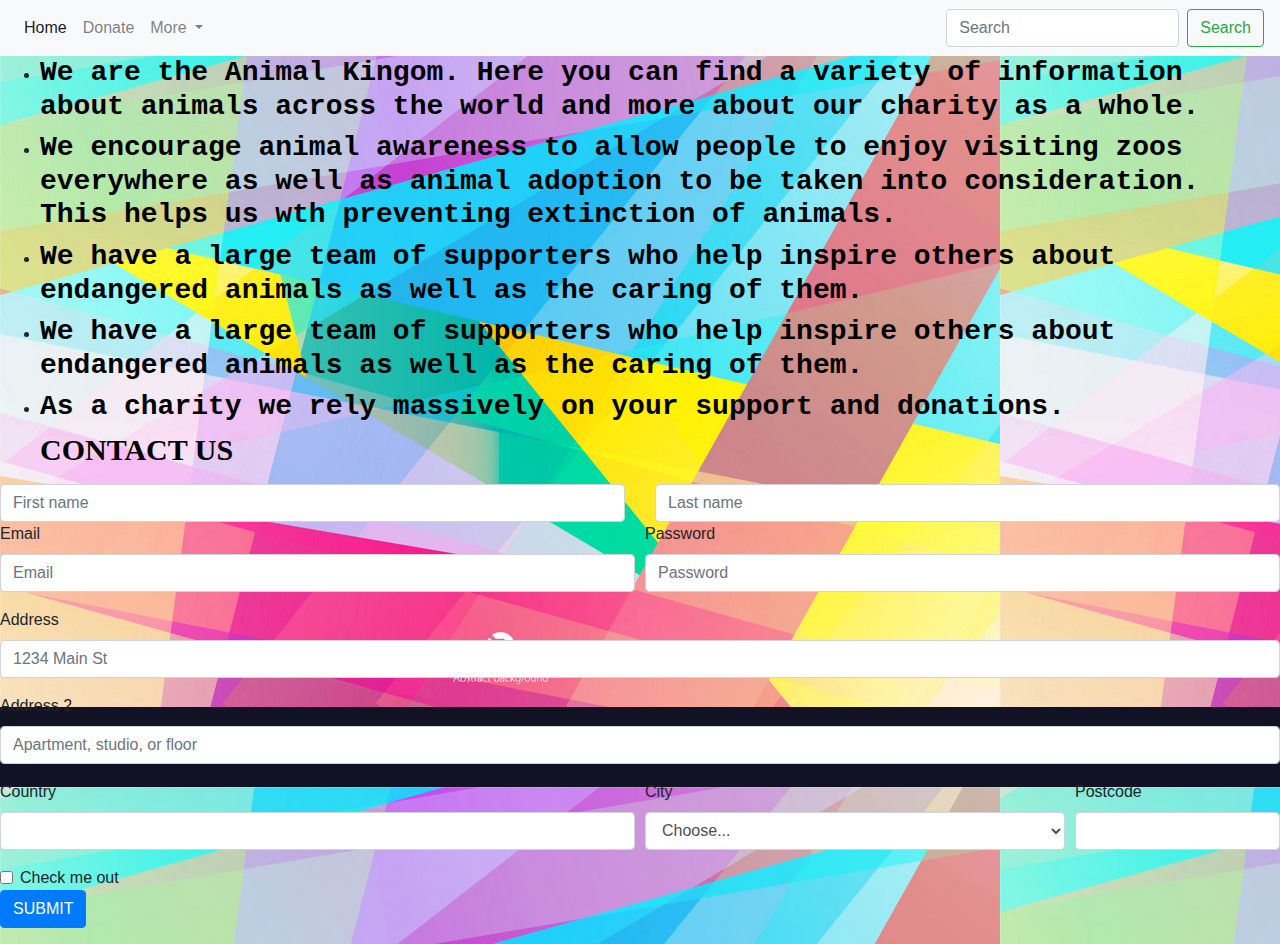
<file: about us.html>
<!DOCTYPE html>
<html>
<head>
<title> ABOUT US </title>
<meta charset="utf-8">
<meta name="viewport" content="width=device-width, initial-scale=1, shrink-to-fit=no">

<link rel="stylesheet" href="https://stackpath.bootstrapcdn.com/bootstrap/4.3.1/css/bootstrap.min.css"integrity="sha384-ggOyR0iXCbMQv3Xipma34MD+dH/1fQ784/j6cY/iJTQUOhcWr7x9JvoRxT2MZw1T" crossorigin="anonymous">
<link rel="stylesheet" href="about.css">
</head>
<body>

  <nav class="navbar navbar-expand-lg navbar-light bg-light">

  <button class="navbar-toggler" type="button" data-toggle="collapse" data-target="#navbarSupportedContent" aria-controls="navbarSupportedContent" aria-expanded="false" aria-label="Toggle navigation">
    <span class="navbar-toggler-icon"></span>
  </button>

  <div class="collapse navbar-collapse" id="navbarSupportedContent">
    <ul class="navbar-nav mr-auto">
      <li class="nav-item active">
        <a class="nav-link" href="file:///C:/Users/User/Documents/GitHub/toast/page%201.html">Home <span class="sr-only">(current)</span></a>
      </li>
      <li class="nav-item">
        <a class="nav-link" href="file:///C:/Users/User/Documents/GitHub/toast/donate.html">Donate</a>
      </li>
      <li class="nav-item dropdown">
        <a class="nav-link dropdown-toggle" href="#" id="navbarDropdown" role="button" data-toggle="dropdown" aria-haspopup="true" aria-expanded="true">
          More
        </a>
        <div class="dropdown-menu" aria-labelledby="navbarDropdown">
          <a class="dropdown-item" href="file:///C:/Users/User/Documents/GitHub/toast/about%20us.html">About us</a>
          <a class="dropdown-item" href="https://www.rspca.org.uk">Our Charity</a>
          <div class="dropdown-divider"></div>
          <a class="dropdown-item" href="#">Gallery</a>
          <a class="dropdown-item" href="https://www.chessington.com">Want to visit</a>
        </div>
      </li>

    </ul>
    <form class="form-inline my-2 my-lg-0">
      <input class="form-control mr-sm-2" type="search" placeholder="Search" aria-label="Search">
      <button class="btn btn-outline-success my-2 my-sm-0" type="submit">Search</button>
    </form>
  </div>
</nav>

<ul style="list-style-type:disc;">
  <li><h3><b> We are the Animal Kingom. Here you can find a
  variety of information about animals across the world
   and more about our charity as a whole. </b></h3></li>
  <li><h3><b> We encourage animal awareness to allow
  people to enjoy visiting zoos everywhere as well
  as animal adoption to be taken into consideration.
  This helps us wth preventing extinction of animals. </b></h3></li>
  <li><h3><b> We have a large team of supporters who help
  inspire others about endangered animals as well as
  the caring of them.</b></h3></li>
  <li><h3><b> We have a large team of supporters who help
  inspire others about endangered animals as well as
  the caring of them.</b></h3></li>
  <li><h3><b> As a charity we rely massively on your
  support and donations.</b></h3></li>
  <h1><b> CONTACT US </b></h1>
</ul>

<form>
  <div class="row">
    <div class="col">
      <input type="text" class="form-control" placeholder="First name">
    </div>
    <div class="col">
      <input type="text" class="form-control" placeholder="Last name">
    </div>
  </div>
</form>
<form>
  <div class="form-row">
    <div class="form-group col-md-6">
      <label for="inputEmail4">Email</label>
      <input type="email" class="form-control" id="inputEmail4" placeholder="Email">
    </div>
    <div class="form-group col-md-6">
      <label for="inputPassword4">Password</label>
      <input type="password" class="form-control" id="inputPassword4" placeholder="Password">
    </div>
  </div>
  <div class="form-group">
    <label for="inputAddress">Address</label>
    <input type="text" class="form-control" id="inputAddress" placeholder="1234 Main St">
  </div>
  <div class="form-group">
    <label for="inputAddress2">Address 2</label>
    <input type="text" class="form-control" id="inputAddress2" placeholder="Apartment, studio, or floor">
  </div>
  <div class="form-row">
    <div class="form-group col-md-6">
      <label for="inputCity">Country</label>
      <input type="text" class="form-control" id="inputCity">
    </div>
    <div class="form-group col-md-4">
      <label for="inputState">City</label>
      <select id="inputState" class="form-control">
        <option selected>Choose...</option>
        <option>...</option>
      </select>
    </div>
    <div class="form-group col-md-2">
      <label for="inputZip">Postcode</label>
      <input type="text" class="form-control" id="inputZip">
    </div>
  </div>
  <div class="form-group">
    <div class="form-check">
      <input class="form-check-input" type="checkbox" id="gridCheck">
      <label class="form-check-label" for="gridCheck">
        Check me out
      </label>
    </div>
  <button type="submit" class="btn btn-primary"> SUBMIT</button>

</div>
</form>
</body>
</html>
</file>
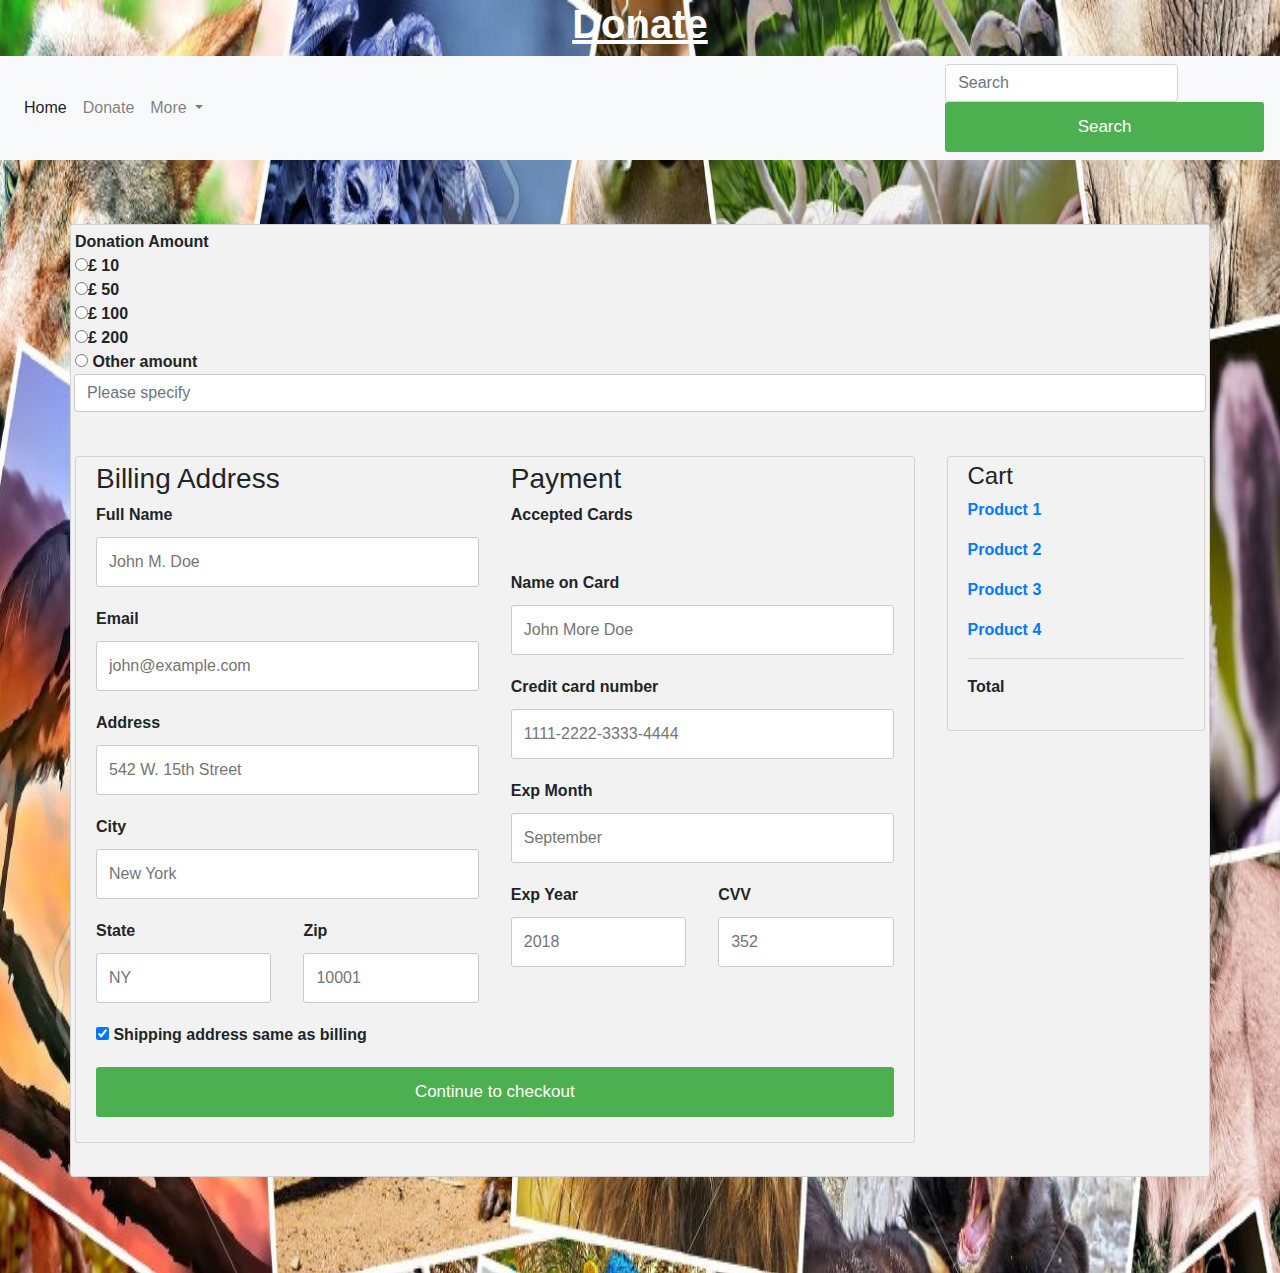
<file: donate.html>
<!DOCTYPE html>
<html>
<head>
<title> DONATE </title>
<meta charset="utf-8">
<meta name="viewport" content="width=device-width, initial-scale=1, shrink-to-fit=no">

<link rel="stylesheet" href="https://stackpath.bootstrapcdn.com/bootstrap/4.3.1/css/bootstrap.min.css"integrity="sha384-ggOyR0iXCbMQv3Xipma34MD+dH/1fQ784/j6cY/iJTQUOhcWr7x9JvoRxT2MZw1T" crossorigin="anonymous">
<link rel="stylesheet" href="donate.css">
<div class="header">
<h1><b> Donate </b></h1>
</div>
</head>
<body>

  <nav class="navbar navbar-expand-lg navbar-light bg-light">

    <button class="navbar-toggler" type="button" data-toggle="collapse" data-target="#navbarSupportedContent" aria-controls="navbarSupportedContent" aria-expanded="false" aria-label="Toggle navigation">
      <span class="navbar-toggler-icon"></span>
    </button>

    <div class="collapse navbar-collapse" id="navbarSupportedContent">
      <ul class="navbar-nav mr-auto">
        <li class="nav-item active">
          <a class="nav-link" href="file:///C:/Users/User/Documents/GitHub/toast/page%201.html">Home <span class="sr-only">(current)</span></a>
        </li
        <li class="nav-item">
          <a class="nav-link" href="file:///C:/Users/User/Documents/GitHub/toast/donate.html">Donate</a>

        </li>
        <li class="nav-item dropdown">
          <a class="nav-link dropdown-toggle" href="#" id="navbarDropdown" role="button" data-toggle="dropdown" aria-haspopup="true" aria-expanded="false">
            More
          </a>
          <div class="dropdown-menu" aria-labelledby="navbarDropdown">
            <a class="dropdown-item" href="file:///C:/Users/User/Documents/GitHub/toast/about%20us.html">About us</a>
            <a class="dropdown-item" href="https://www.rspca.org.uk">Our Charity</a>
            <div class="dropdown-divider"></div>
            <a class="dropdown-item" href="#">Gallery</a>
              <a class="dropdown-item" href="https://www.chessington.com">Want to visit</a>
          </div>
        </li>

      </ul>
      <form class="form-inline my-2 my-lg-0">
        <input class="form-control mr-sm-2" type="search" placeholder="Search" aria-label="Search">
        <button class="btn btn-outline-success my-2 my-sm-0" type="submit">Search</button>
      </form>
    </div>
  </nav>





  <div class="jumbotron no-background">
<form class="container">
  <div class="row">
    <div class="col">

      </div>


<span><div style="padding-bottom: 18px;"><b>Donation Amount</b></span><br/>
<span><b><input type="radio" id="data_5_0" name="data_5" value="£10"/>&#163 10</b></span><br/>
<span><b><input type="radio" id="data_5_1" name="data_5" value="£50"/>&#163 50</b></span><br/>
<span><b><input type="radio" id="data_5_2" name="data_5" value="£100"/>&#163 100</b></span><br/>
<span><b><input type="radio" id="data_5_3" name="data_5" value="£200"/>&#163 200<b/></span><br/>
<span><b><input type="radio" id="data_5_3" name="data_5" value="Please specify"/> Other amount</b></span><br/>

<div class="row">
  <div class="col">
    <input type="text" class="form-control" placeholder="Please specify">
    <br>
  </div>
</div>
  <div class="row">
  <div class="col-75">
    <div class="container">
      <form action="/action_page.php">

        <div class="row">
          <div class="col-50">
            <h3>Billing Address</h3>
            <label for="fname"><i class="fa fa-user"></i> Full Name</label>
            <input type="text" id="fname" name="firstname" placeholder="John M. Doe">
            <label for="email"><i class="fa fa-envelope"></i> Email</label>
            <input type="text" id="email" name="email" placeholder="john@example.com">
            <label for="adr"><i class="fa fa-address-card-o"></i> Address</label>
            <input type="text" id="adr" name="address" placeholder="542 W. 15th Street">
            <label for="city"><i class="fa fa-institution"></i> City</label>
            <input type="text" id="city" name="city" placeholder="New York">

            <div class="row">
              <div class="col-50">
                <label for="state">State</label>
                <input type="text" id="state" name="state" placeholder="NY">
              </div>
              <div class="col-50">
                <label for="zip">Zip</label>
                <input type="text" id="zip" name="zip" placeholder="10001">
              </div>
            </div>
          </div>

          <div class="col-50">
            <h3>Payment</h3>
            <label for="fname">Accepted Cards</label>
            <div class="icon-container">
              <i class="fa fa-cc-visa" style="color:navy;"></i>
              <i class="fa fa-cc-amex" style="color:blue;"></i>
              <i class="fa fa-cc-mastercard" style="color:red;"></i>
              <i class="fa fa-cc-discover" style="color:orange;"></i>
            </div>
            <label for="cname">Name on Card</label>
            <input type="text" id="cname" name="cardname" placeholder="John More Doe">
            <label for="ccnum">Credit card number</label>
            <input type="text" id="ccnum" name="cardnumber" placeholder="1111-2222-3333-4444">
            <label for="expmonth">Exp Month</label>
            <input type="text" id="expmonth" name="expmonth" placeholder="September">

            <div class="row">
              <div class="col-50">
                <label for="expyear">Exp Year</label>
                <input type="text" id="expyear" name="expyear" placeholder="2018">
              </div>
              <div class="col-50">
                <label for="cvv">CVV</label>
                <input type="text" id="cvv" name="cvv" placeholder="352">
              </div>
            </div>
          </div>

        </div>
        <label>
          <input type="checkbox" checked="checked" name="sameadr"> Shipping address same as billing
        </label>
        <input type="submit" value="Continue to checkout" class="btn">
      </form>
    </div>
  </div>

  <div class="col-25">
    <div class="container">
      <h4>Cart
        <span class="price" style="color:black">
          <i class="fa fa-shopping-cart"></i>
          <b></b>
        </span>
      </h4>
      <p><a href="#">Product 1</a> <span class="price"></span></p>
      <p><a href="#">Product 2</a> <span class="price"></span></p>
      <p><a href="#">Product 3</a> <span class="price"></span></p>
      <p><a href="#">Product 4</a> <span class="price"></span></p>
      <hr>
      <p>Total <span class="price" style="color:black"><b></b></span></p>
    </div>
  </div>
</div>

  </div>
  <script src="https://code.jquery.com/jquery-3.3.1.slim.min.js" integrity="sha384-q8i/X+965DzO0rT7abK41JStQIAqVgRVzpbzo5smXKp4YfRvH+8abtTE1Pi6jizo" crossorigin="anonymous"></script>
<script src="https://cdnjs.cloudflare.com/ajax/libs/popper.js/1.14.7/umd/popper.min.js" integrity="sha384-UO2eT0CpHqdSJQ6hJty5KVphtPhzWj9WO1clHTMGa3JDZwrnQq4sF86dIHNDz0W1" crossorigin="anonymous"></script>
<script src="https://stackpath.bootstrapcdn.com/bootstrap/4.3.1/js/bootstrap.min.js" integrity="sha384-JjSmVgyd0p3pXB1rRibZUAYoIIy6OrQ6VrjIEaFf/nJGzIxFDsf4x0xIM+B07jRM" crossorigin="anonymous"></script>
  </body>
  </html>
</file>
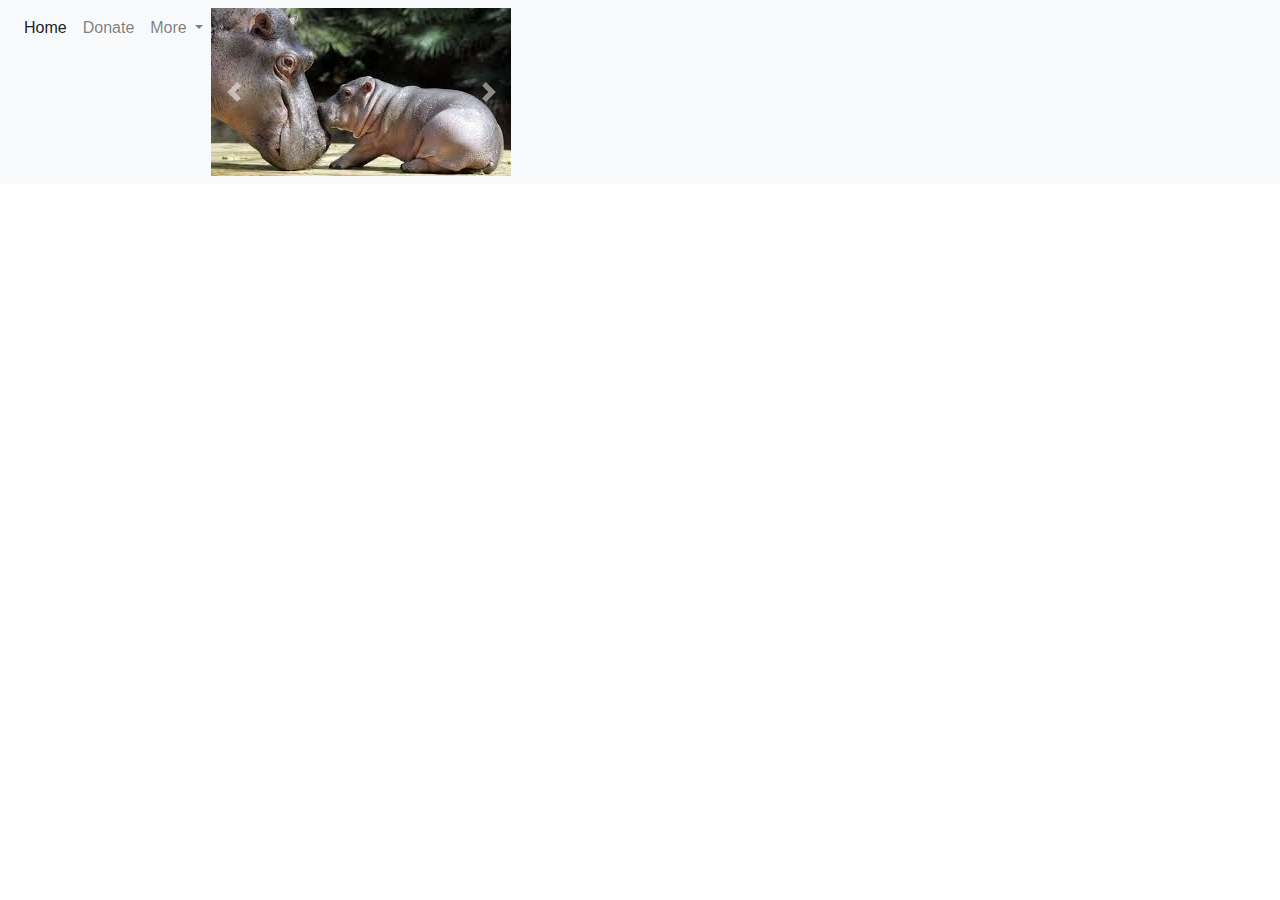
<file: gallery.html>
<!DOCTYPE html>
<html>
<head>
  <title> GALLERY </title>
<link rel="stylesheet" href="https://stackpath.bootstrapcdn.com/bootstrap/4.3.1/css/bootstrap.min.css"integrity="sha384-ggOyR0iXCbMQv3Xipma34MD+dH/1fQ784/j6cY/iJTQUOhcWr7x9JvoRxT2MZw1T" crossorigin="anonymous">
<link rel="stylesheet" href="gallery.css">

</head>
<!-- Slideshow container -->

  <!-- Full-width images with number and caption text -->

  <body>
      <nav class="navbar navbar-expand-lg navbar-light bg-light">

        <button class="navbar-toggler" type="button" data-toggle="collapse" data-target="#navbarSupportedContent" aria-controls="navbarSupportedContent" aria-expanded="false" aria-label="Toggle navigation">
          <span class="navbar-toggler-icon"></span>
        </button>

        <div class="collapse navbar-collapse" id="navbarSupportedContent">
          <ul class="navbar-nav mr-auto">
            <li class="nav-item active">
              <a class="nav-link" href="file:///C:/Users/User/Documents/GitHub/toast/page%201.html">Home <span class="sr-only">(current)</span></a>
            </li
            <li class="nav-item">
              <a class="nav-link" href="file:///C:/Users/User/Documents/GitHub/toast/donate.html">Donate</a>

            </li>
            <li class="nav-item dropdown">
              <a class="nav-link dropdown-toggle" href="#" id="navbarDropdown" role="button" data-toggle="dropdown" aria-haspopup="true" aria-expanded="false">
                More
              </a>
              <div class="dropdown-menu" aria-labelledby="navbarDropdown">
                <a class="dropdown-item" href="file:///C:/Users/User/Documents/GitHub/toast/about%20us.html">About us</a>
                <a class="dropdown-item" href="https://www.rspca.org.uk">Our Charity</a>
                <div class="dropdown-divider"></div>
                <a class="dropdown-item" href="#">Gallery</a>
                  <a class="dropdown-item" href="https://www.chessington.com">Want to visit</a>
              </div>
            </li>
            
  <div id="carouselExampleControls" class="carousel slide" data-ride="carousel">
    <div class="carousel-inner">

      <div class="carousel-item active">
        <img class="d-block w-100" src="download 1.jpg" alt="First slide">
      </div>

      <div class="carousel-item">
        <img class="d-block w-100" src="download 2.jpg" alt="Second slide">
      </div>

      <div class="carousel-item">
        <img class="d-block w-100" src="download 3.jpg" alt="Third slide">
      </div>

      <div class="carousel-item">
        <img class="d-block w-100" src="download 4.jpg" alt="Third slide">
      </div>

      <div class="carousel-item">
        <img class="d-block w-100" src="download 5.jpg" alt="Third slide">
      </div>

      <div class="carousel-item">
        <img class="d-block w-100" src="download 6.jpg" alt="Third slide">
      </div>

      <div class="carousel-item">
        <img class="d-block w-100" src="download 7.jpg" alt="Third slide">
      </div>

      <div class="carousel-item">
        <img class="d-block w-100" src="download 8.jpg" alt="Third slide">
      </div>

      <div class="carousel-item">
        <img class="d-block w-100" src="download 9.jpg" alt="Third slide">
      </div>

      <div class="carousel-item">
        <img class="d-block w-100" src="download 10.jpg" alt="Third slide">
      </div>

      <div class="carousel-item">
        <img class="d-block w-100" src="download 11.jpg" alt="Third slide">
      </div>

      <div class="carousel-item">
        <img class="d-block w-100" src="download 12.jpg" alt="Third slide">
      </div>

      <div class="carousel-item">
        <img class="d-block w-100" src="download 13.jpg" alt="Third slide">
      </div>

      <div class="carousel-item">
        <img class="d-block w-100" src="download 14.jpg" alt="Third slide">
      </div>

    </div>
    <a class="carousel-control-prev" href="#carouselExampleControls" role="button" data-slide="prev">
      <span class="carousel-control-prev-icon" aria-hidden="true"></span>
      <span class="sr-only">Previous</span>
    </a>
    <a class="carousel-control-next" href="#carouselExampleControls" role="button" data-slide="next">
      <span class="carousel-control-next-icon" aria-hidden="true"></span>
      <span class="sr-only">Next</span>
    </a>
  </div>


  <script src="https://code.jquery.com/jquery-3.2.1.slim.min.js" integrity="sha384-KJ3o2DKtIkvYIK3UENzmM7KCkRr/rE9/Qpg6aAZGJwFDMVNA/GpGFF93hXpG5KkN" crossorigin="anonymous"></script>
  <script src="https://cdnjs.cloudflare.com/ajax/libs/popper.js/1.12.9/umd/popper.min.js" integrity="sha384-ApNbgh9B+Y1QKtv3Rn7W3mgPxhU9K/ScQsAP7hUibX39j7fakFPskvXusvfa0b4Q" crossorigin="anonymous"></script>
  <script src="https://maxcdn.bootstrapcdn.com/bootstrap/4.0.0/js/bootstrap.min.js" integrity="sha384-JZR6Spejh4U02d8jOt6vLEHfe/JQGiRRSQQxSfFWpi1MquVdAyjUar5+76PVCmYl" crossorigin="anonymous"></script>

</body>
</html>
</file>
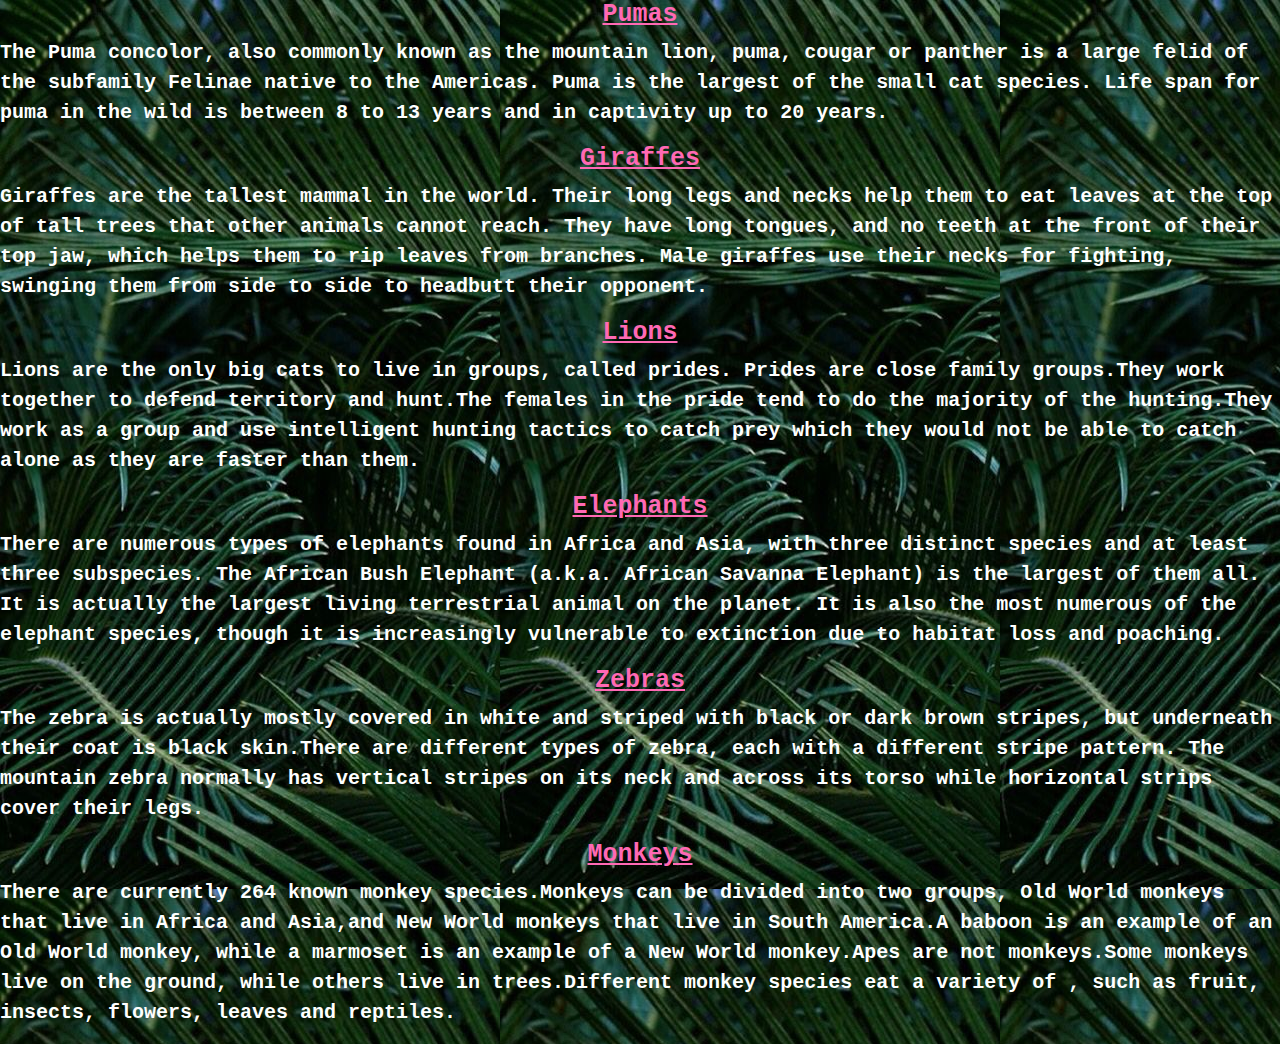
<file: page2.html>
<!DOCTYPE html>
<html>
<head>

<title>ANIMAL INFO!</title>
<link rel="stylesheet" href="https://stackpath.bootstrapcdn.com/bootstrap/4.3.1/css/bootstrap.min.css"integrity="sha384-ggOyR0iXCbMQv3Xipma34MD+dH/1fQ784/j6cY/iJTQUOhcWr7x9JvoRxT2MZw1T" crossorigin="anonymous">
<link rel="stylesheet" href="animals.css">

</head>
<h2><b>Pumas</b></h2>

<body>
<p><b>The Puma concolor, also commonly known as the mountain lion, puma, cougar or
    panther is a large felid of the subfamily Felinae native to the Americas. Puma
    is the largest of the small cat species. Life span for puma in the wild is between
    8 to 13 years and in captivity up to 20 years.</b></p>
     <h2><b>Giraffes</b></h2>
     <p><b>Giraffes are the tallest mammal in the world. Their long legs and necks help
        them to eat leaves at the top of tall trees that other animals cannot reach.
         They have long tongues, and no teeth at the front of their top jaw, which
         helps them to rip leaves from branches. Male giraffes use their necks for
         fighting, swinging them from side to side to headbutt their opponent.</b></p>
         <h2><b>Lions</b></h2>
         <p><b>Lions are the only big cats to live in groups, called prides. Prides are
           close family groups.They work together to defend territory and hunt.The
           females in the pride tend to do the majority of the hunting.They work
           as a group and use intelligent hunting tactics to catch prey which they
           would not be able to catch alone as they are faster than them.</b></p>
           <h2><b>Elephants</b></h2>
           <p><b>There are numerous types of elephants found in Africa and Asia, with
              three distinct species and at least three subspecies. The African Bush
               Elephant (a.k.a. African Savanna Elephant) is the largest of them all.
                It is actually the largest living terrestrial animal on the planet.
                It is also the most numerous of the elephant species, though it is
                increasingly vulnerable to extinction due to habitat loss and poaching.</b></p>
                <h2><b>Zebras</b></h2>
                <p><b>The zebra is actually mostly covered in white and striped with black
                   or dark brown stripes, but underneath their coat is black skin.There
                   are different types of zebra, each with a different stripe pattern.
                   The mountain zebra normally has vertical stripes on its neck and across
                    its torso while horizontal strips cover their legs.</b></p>
                    <h2><b>Monkeys</b></h2>
                    <p><b>There are currently 264 known monkey species.Monkeys can be divided
                       into two groups, Old World monkeys that live in Africa and Asia,and
                       New World monkeys that live in South America.A baboon is an example
                       of an Old World monkey, while a marmoset is an example of a New World
                       monkey.Apes are not monkeys.Some monkeys live on the ground, while
                       others live in trees.Different monkey species eat a variety of
                       , such as fruit, insects, flowers, leaves and reptiles.</b></p>
  </body>
    </html>
</file>
<file: about.css>
body{
  background-image: url("colours.jpg");
}
h1{
  color: black; font-size: 30px; font-family:fantasy;
}
h3{
  color: black; font-family: monospace
}
</file>
<file: donate.css>
body{
  background-image: url("collage.jpg");
  background-size: 100% 150%;
  background-repeat: no-repeat;
}
.no-background {
  background-color: transparent;
}

.row {
  display: -ms-flexbox; /* IE10 */
  display: flex;
  -ms-flex-wrap: wrap; /* IE10 */
  flex-wrap: wrap;
  margin: 0 -16px;
}

.col-25 {
  -ms-flex: 25%; /* IE10 */
  flex: 25%;
}

.col-50 {
  -ms-flex: 50%; /* IE10 */
  flex: 50%;
}

.col-75 {
  -ms-flex: 75%; /* IE10 */
  flex: 75%;
}

.col-25,
.col-50,
.col-75 {
  padding: 0 16px;
}

.container {
  background-color: #f2f2f2;
  padding: 5px 20px 15px 20px;
  border: 1px solid lightgrey;
  border-radius: 3px;
}

input[type=text] {
  width: 100%;
  margin-bottom: 20px;
  padding: 12px;
  border: 1px solid #ccc;
  border-radius: 3px;
}

label {
  margin-bottom: 10px;
  display: block;
}

.icon-container {
  margin-bottom: 20px;
  padding: 7px 0;
  font-size: 24px;
}

.btn {
  background-color: #4CAF50;
  color: white;
  padding: 12px;
  margin: 10px 0;
  border: none;
  width: 100%;
  border-radius: 3px;
  cursor: pointer;
  font-size: 17px;
}

.btn:hover {
  background-color: #45a049;
}

span.price {
  float: right;
  color: grey;
}

/* Responsive layout - when the screen is less than 800px wide, make the two columns stack on top of each other instead of next to each other (and change the direction - make the "cart" column go on top) */
@media (max-width: 800px) {
  .row {
    flex-direction: column-reverse;
  }
  .col-25 {
    margin-bottom: 20px;
  }
}
.header{
  text-align: center;
  text-decoration: underline;
  color: white;font-size: 100px;
}
</file>
<file: gallery.css>
body{
  background-size: 100% 150%;
  background-repeat: no-repeat;
  background-size: cover;
}
</file>
<file: animals.css>
h2{
  color: hotpink; font-size: 25px; text-align: center; font-family: monospace; text-decoration:underline;
}
body{
  background-image: url("dark.jpg");
}
p{
  color: white; font-size: 20px; font-family: monospace;
}
</file>
